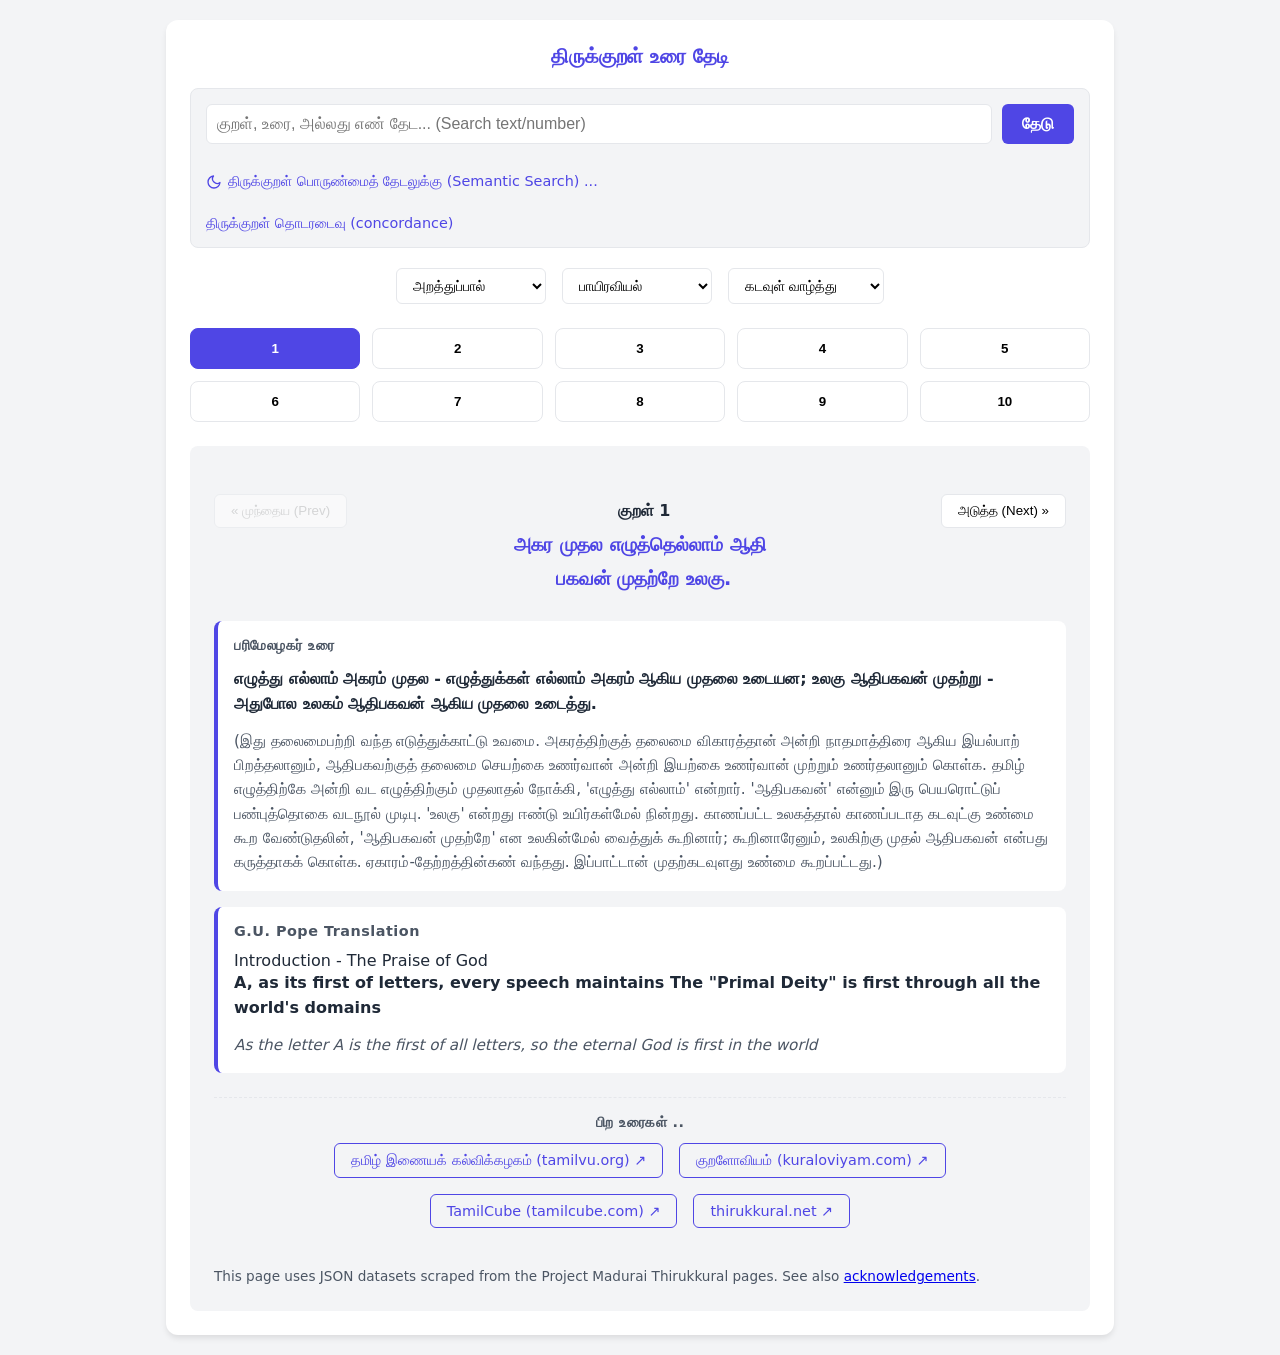
<file: index.html>
<!DOCTYPE html>
<html lang="ta">
<head>
  <meta charset="UTF-8">
  <meta name="viewport" content="width=device-width, initial-scale=1.0">
  <title>திருக்குறள் உரை தேடி</title>
  <link rel="stylesheet" href="common.css">
  <style>
    body {
      flex-direction: column;
      align-items: center;
      padding: 20px;
      display: flex;
    }
    .container {
      max-width: 900px;
      width: 100%;
      background: var(--surface);
      border-radius: 12px;
      box-shadow: 0 4px 6px -1px rgba(0, 0, 0, 0.1);
      padding: 24px;
    }
    .header {
      text-align: center;
      margin-bottom: 20px;
    }

    .semantic-link {
      font-size: 0.9rem;
      color: var(--primary);
      text-decoration: none;
      font-weight: 500;
      display: inline-flex;
      align-items: center;
      gap: 6px;
    }
    .semantic-link:hover {
      text-decoration: underline;
    }

    .concordance-link {
      font-size: 0.9rem;
      color: var(--primary);
      text-decoration: none;
      font-weight: 500;
      display: inline-flex;
      align-items: center;
      gap: 6px;
    }
    .concordance-link:hover {
      text-decoration: underline;
    }

    .concordance-word-link {
      color: var(--primary);
      text-decoration:none;
    }

    .concordance-word-link:hover {
      text-decoration: underline;
    }

    #searchSection {
      margin: 20px 0;
      padding: 15px;
      background: var(--background);
      border-radius: 8px;
      border: 1px solid var(--border);
    }

    #searchButton {
      padding: 10px 20px;
      background: var(--primary);
      color: white; border: none;
      border-radius: 6px;
      cursor: pointer;
      font-size: 1rem;
      font-weight: bold;
    }

    #searchInput {
      flex: 1;
      padding: 10px;
      border: 1px solid var(--border);
      border-radius: 6px;
      font-size: 1rem;
    }

    #search-results-container {
      display: none;
      margin-top: 15px;
      max-height: 400px;
      overflow-y: auto;
      border: 1px solid var(--border);
      border-radius: 6px;
    }

    .nav-controls {
      display: flex;
      gap: 16px;
      margin-bottom: 24px;
      flex-wrap: wrap;
      justify-content: center;
    }
    select {
      padding: 8px 12px;
      border: 1px solid var(--border);
      border-radius: 6px;
      font-size: 14px;
      outline: none;
      background: var(--surface);
      cursor: pointer;
      min-width: 150px;
    }
    .kural-grid {
      display: grid;
      grid-template-columns: repeat(5, 1fr);
      gap: 12px;
      margin-bottom: 24px;
    }
    .kural-btn {
      padding: 12px;
      background: var(--surface);
      border: 1px solid var(--border);
      border-radius: 8px;
      cursor: pointer;
      font-weight: bold;
      transition: all 0.2s;
      position: relative;
    }
    .kural-btn:hover {
      border-color: var(--primary);
      color: var(--primary);
    }
    .kural-btn.active {
      background: var(--primary);
      color: white;
      border-color: var(--primary);
    }
    .kural-btn::after {
      content: attr(data-preview);
      position: absolute;
      bottom: 110%;
      left: 50%;
      transform: translateX(-50%);
      background: #333;
      color: white;
      padding: 8px;
      border-radius: 4px;
      font-size: 12px;
      white-space: pre-line;
      width: max-content;
      max-width: 250px;
      opacity: 0;
      pointer-events: none;
      transition: opacity 0.2s;
      z-index: 10;
      text-align: center;
      line-height: 1.4;
    }
    .kural-btn:hover::after {
      opacity: 1;
    }
    .viewer {
      background: var(--background);
      border-radius: 8px;
      padding: 24px;
      margin-top: 16px;
    }
    .kural-text {
      font-size: 1.2rem;
      font-weight: 600;
      line-height: 1.8;
      text-align: center;
      margin-bottom: 24px;
      color: var(--primary);
      white-space: pre-wrap; /* This makes the \n in JSON render as actual line breaks! */
    }
    .urai-section {
      margin-bottom: 16px;
      padding: 16px;
      background: var(--surface);
      border-radius: 8px;
      border-left: 4px solid var(--primary);
    }
    .urai-title {
      font-size: 0.9rem;
      color: var(--text-muted);
      letter-spacing: 0.5px;
      margin-bottom: 12px;
      font-weight: bold;
    }
    .urai-summary {
      font-weight: 600;
      color: var(--text-main);
      margin-bottom: 12px;
      line-height: 1.6;
    }
    .urai-detail {
      color: var(--text-muted);
      line-height: 1.6;
      font-size: 0.95rem;
    }
    .pagination {
      display: flex;
      justify-content: space-between;
      margin-top: 24px;
    }
    .page-btn {
      padding: 8px 16px;
      background: var(--surface);
      border: 1px solid var(--border);
      border-radius: 6px;
      cursor: pointer;
    }
    .page-btn:hover:not(:disabled) {
      background: var(--primary);
      color: white;
    }
    .page-btn:disabled {
      opacity: 0.5;
      cursor: not-allowed;
    }

    .external-links-section {
      margin-top: 24px;
      padding-top: 16px;
      border-top: 1px dashed var(--border);
      text-align: center;
    }
    .external-links {
      display: flex;
      gap: 16px;
      justify-content: center;
      flex-wrap: wrap;
      margin-top: 12px;
    }
    .external-links a {
      color: var(--primary);
      text-decoration: none;
      font-weight: 500;
      font-size: 0.9rem;
      padding: 8px 16px;
      border: 1px solid var(--primary);
      border-radius: 6px;
      transition: all 0.2s;
    }
    .external-links a:hover {
      background: var(--primary);
      color: white;
    }

    mark {
      background-color: #fef08a; /* Soft yellow */
      color: #1f2937;
      border-radius: 2px;
      padding: 0 2px;
      font-weight: bold;
    }

  </style>
</head>
<body>

<div class="container">
  <div class="header">
    <h1>திருக்குறள் உரை தேடி</h1>
  </div>

  <!-- Search Section -->
  <div id="searchSection">
    <div style="display: flex; gap: 10px;">
        <input type="text" id="searchInput" placeholder="குறள், உரை, அல்லது எண் தேட... (Search text/number)">
        <button onclick="executeSearch()" id="searchButton">தேடு</button>
    </div>

    <div style="margin-top: 10px;">
      <br>
      <a href="search.html" class="semantic-link" target="TirukkuralSemanticSearchPage">
        <svg width="16" height="16" viewBox="0 0 24 24" fill="none"
          stroke="currentColor" stroke-width="2" stroke-linecap="round"
          stroke-linejoin="round"><path d="M21 12.79A9 9 0 1 1 11.21 3 7 7 0 0 0 21 12.79z"></path>
        </svg>
        திருக்குறள் பொருண்மைத் தேடலுக்கு (Semantic Search) ...
      </a>
      <br>
      <br>
      <a href="concordance.html"  class="concordance-link"
          target="TirukkualConcordancePage">திருக்குறள் தொடரடைவு (concordance)</a>
    </div>

    <div id="search-results-container">
        <table style="width: 100%; border-collapse: collapse; background: white;">
            <thead style="position: sticky; top: 0; background: #f1f5f9; box-shadow: 0 1px 2px rgba(0,0,0,0.1); z-index: 1;">
                <tr>
                    <th style="padding: 10px; text-align: left; width: 25%; border-bottom: 2px solid #cbd5e1;">
                      <a
                        href="#" id="close-search-results"
                        onClick = "closeSearchResults(); return false">
                        &times; எண்
                      </a>
                    </th>
                    <th style="padding: 10px; text-align: left; border-bottom: 2px solid #cbd5e1;">குறள் / விளக்கம்</th>
                </tr>
            </thead>
            <tbody id="search-results-body"></tbody>
        </table>
    </div>
  </div>

  <div id="nav-controls-section" class="nav-controls">
    <select id="paalSelect"></select>
    <select id="iyalSelect"></select>
    <select id="adhikaramSelect"></select>
  </div>

  <div class="kural-grid" id="kuralGrid"></div>

  <div class="viewer" id="viewerSection" style="display: none;">
    <div class="pagination">
      <button class="page-btn" id="prevBtn">« முந்தைய (Prev)</button>
      <span id="kuralNumberDisplay" style="font-weight: bold; align-self: center;"></span>
      <button class="page-btn" id="nextBtn">அடுத்த (Next) »</button>
    </div>

    <div class="kural-text" id="kuralText"></div>

    <div class="urai-section">
      <div class="urai-title">பரிமேலழகர் உரை</div>
      <div class="urai-summary" id="parimelazhagarSummary"></div>
      <div class="urai-detail" id="parimelazhagarDetail"></div>
    </div>

    <div class="urai-section">
      <div class="urai-title">G.U. Pope Translation</div>
      <div class="urai-iyal-adikaram-title" id="popeIyalAdikaramTitle"></div>
      <div class="urai-summary" id="popeTranslation"></div>
      <div class="urai-detail" id="popeExplanation" style="font-style: italic;"></div>
    </div>

    <div class="external-links-section">
      <div class="urai-title">பிற உரைகள் ..</div>
      <div class="external-links">
        <a id="linkTamilVu" href="#" target="TamilvuKuralPage" rel="noopener noreferrer">தமிழ் இணையக் கல்விக்கழகம் (tamilvu.org) ↗</a>
        <a id="linkKuraloviyam" href="#" target="KuraloviyamKuralPage" rel="noopener noreferrer">குறளோவியம் (kuraloviyam.com) ↗</a>
        <a id="linkTamilcube" href="#" target="TamilcubeKuralPage" rel="noopener noreferrer">TamilCube (tamilcube.com) ↗</a>
        <a id="linkThirukkuralNet" href="#" target="ThirukkuralNetPage" rel="noopener noreferrer">thirukkural.net ↗</a>
        </div>
    </div>

    <br>
    <br>
    <!-- Semantic paragraph for the attribution -->
    <p style="font-size: 0.85rem; color: var(--text-muted); line-height: 1.5; margin: 0;">
      This page uses JSON datasets scraped from the Project Madurai Thirukkural pages. See
      also <a href="acknowledgements.html">acknowledgements</a>.
    </p>

  </div>
</div>

<script src="mobile_detect.js"></script>
<script src="concordance_utils.js"></script>
<script src="json_load.js"></script>

<script>
  window.name = "TirukkuralMainPage";

  let kuralsData = [];
  let hierarchy = {};
  let currentAdhikaramKurals = [];
  let currentIndex = 0;

  async function loadData() {
    try {
      // Assuming your loadJSON() returns the parsed JSON array or null
      const [kData, pData, uData] = await Promise.all([
        loadJSON('tirukkural.json').catch(() => null),
        loadJSON('tirukkural_pope_translation.json').catch(() => null),
        loadJSON('tirukkural_parmelazhagar_urai.json').catch(() => null)
      ]);

      // Check if the data arrays actually exist
      if (!kData || !pData || !uData) {
        throw new Error("One or more JSONs not found in IndexedDB/Storage");
      }

      kuralsData = kData.map(k => {
        const pope = pData.find(p => p.global_number === k.global_number) || {};
        const urai = uData.find(u => u.global_number === k.global_number) || {};
        return {
          ...k,
          p_summary: urai.summary || "உரை கிடைக்கவில்லை",
          p_detail: urai.explanation || "",
          pope_adhikaram: pope.adhikaram || "",
          pope_iyal: pope.iyal || "",
          pope_trans: pope.translation || "Translation not available",
          pope_exp: pope.explanation || ""
        };
      });
    } catch (e) {
      console.error(e); // Added this so you can see exact errors in the console!
      console.warn("Failed to load JSONs from IndexedDB.");
      return;
    }

    buildHierarchy();
    initDropdowns();
    checkUrlForKural();
  }

  function buildHierarchy() {
    hierarchy = {};
    kuralsData.forEach(k => {
      if (!hierarchy[k.paal]) hierarchy[k.paal] = {};
      if (!hierarchy[k.paal][k.iyal]) hierarchy[k.paal][k.iyal] = new Set();
      hierarchy[k.paal][k.iyal].add(k.adhikaram);
    });
  }

  const pSel = document.getElementById('paalSelect');
  const iSel = document.getElementById('iyalSelect');
  const aSel = document.getElementById('adhikaramSelect');
  const grid = document.getElementById('kuralGrid');
  const viewer = document.getElementById('viewerSection');

  function initDropdowns() {
    populateSelect(pSel, Object.keys(hierarchy));
    pSel.onchange = () => {
      populateSelect(iSel, Object.keys(hierarchy[pSel.value]));
      iSel.onchange();
    };
    iSel.onchange = () => {
      populateSelect(aSel, Array.from(hierarchy[pSel.value][iSel.value]));
      aSel.onchange();
    };
    aSel.onchange = () => loadAdhikaram(true);

    if(pSel.options.length > 0) pSel.onchange();
  }

  function populateSelect(el, items) {
    el.innerHTML = items.map(item => `<option value="${item}">${item}</option>`).join('');
  }

  function loadAdhikaram(autoShowFirst = true) {
    const selectedPaal = pSel.value;
    const selectedIyal = iSel.value;
    const selectedAdhikaram = aSel.value;

    currentAdhikaramKurals = kuralsData.filter(k =>
      k.paal === selectedPaal &&
      k.iyal === selectedIyal &&
      k.adhikaram === selectedAdhikaram
    );

    grid.innerHTML = currentAdhikaramKurals.map((k, i) => `
      <button class="kural-btn" onclick="showKural(${i})" data-preview="${k.text}">
        ${k.global_number}
      </button>
    `).join('');

    if(currentAdhikaramKurals.length > 0 && autoShowFirst !== false) {
      showKural(0);
    }
  }

  function showKural(index) {
    currentIndex = index;
    const kural = currentAdhikaramKurals[index];

    document.querySelectorAll('.kural-btn').forEach((btn, i) => {
      btn.classList.toggle('active', i === index);
    });

    viewer.style.display = 'block';
    document.getElementById('kuralNumberDisplay').textContent = `குறள் ${kural.global_number}`;
    document.getElementById('kuralText').innerHTML = concordanceLinkedNurpa(isMobile, kural.text);

    document.getElementById('parimelazhagarSummary').textContent = kural.p_summary;
    document.getElementById('parimelazhagarDetail').textContent = kural.p_detail;

    document.getElementById('popeIyalAdikaramTitle').textContent = `${kural.pope_iyal} - ${kural.pope_adhikaram}`;
    document.getElementById('popeTranslation').textContent = kural.pope_trans;
    document.getElementById('popeExplanation').textContent = kural.pope_exp;

    document.getElementById('prevBtn').disabled = kural.global_number === 1;
    document.getElementById('nextBtn').disabled = kural.global_number === 1330;

    // Update external links dynamically
    document.getElementById('linkTamilVu').href = `https://www.tamilvu.org/slet/l2100/l2100uri.jsp?song_no=${kural.global_number}&book_id=31&head_id=26`;
    document.getElementById('linkKuraloviyam').href = `https://kuraloviyam.com/kural/${kural.global_number}/`;
    document.getElementById('linkTamilcube').href = `https://tamilcube.com/thirukkural-online/kural/${kural.global_number}/`;
    document.getElementById('linkThirukkuralNet').href = `https://www.thirukkural.net/ta/kural/kural-${kural.global_number.toString().padStart(4, '0')}.html`;
  }

  // --- Core Navigation ---
  document.getElementById('prevBtn').onclick = () => navigateGlobal(-1);
  document.getElementById('nextBtn').onclick = () => navigateGlobal(1);

  function navigateGlobal(step) {
    if(!currentAdhikaramKurals.length) return;
    const currentGlobalNum = currentAdhikaramKurals[currentIndex].global_number;
    jumpToKuralGlobal(currentGlobalNum + step);
  }

  function jumpToKuralGlobal(targetGlobalNum) {
    const targetKural = kuralsData.find(k => k.global_number === targetGlobalNum);
    if (!targetKural) return;

    let adhikaramChanged = false;

    if (pSel.value !== targetKural.paal) {
      pSel.value = targetKural.paal;
      populateSelect(iSel, Object.keys(hierarchy[pSel.value]));
      adhikaramChanged = true;
    }

    if (iSel.value !== targetKural.iyal || adhikaramChanged) {
      iSel.value = targetKural.iyal;
      populateSelect(aSel, Array.from(hierarchy[pSel.value][iSel.value]));
      adhikaramChanged = true;
    }

    if (aSel.value !== targetKural.adhikaram) {
      aSel.value = targetKural.adhikaram;
      adhikaramChanged = true;
    }

    if (adhikaramChanged) {
      loadAdhikaram(false);
    }

    const localIndex = currentAdhikaramKurals.findIndex(k => k.global_number === targetGlobalNum);
    if (localIndex !== -1) {
      showKural(localIndex);
    }
  }

  function checkUrlForKural() {
    const urlParams = new URLSearchParams(window.location.search);
    const kuralNo = parseInt(urlParams.get('kural_no'));
    if (kuralNo && kuralNo >= 1 && kuralNo <= 1330) {
      jumpToKuralGlobal(kuralNo);
    }
  }

  // --- Search Logic ---
  const searchInput = document.getElementById('searchInput');

  function escapeRegExp(string) {
    return string.replace(/[.*+?^${}()|[\]\\]/g, '\\$&');
  }

  function getMatchSnippet(text, query) {
    if (!text) return null;
    const lowerText = text.toLowerCase();
    const index = lowerText.indexOf(query);
    if (index === -1) return null;

    // Calculate raw indices
    let start = Math.max(0, index - 30);
    let end = Math.min(text.length, index + query.length + 50);

    // Snap 'start' to the next space to avoid cutting mid-word
    if (start > 0) {
      const nextSpace = text.indexOf(' ', start);
      if (nextSpace !== -1 && nextSpace < index) {
        start = nextSpace + 1;
      } else {
        const lastSpaceBeforeMatch = text.lastIndexOf(' ', index);
        start = lastSpaceBeforeMatch !== -1 ? lastSpaceBeforeMatch + 1 : 0;
      }
    }

    // Snap 'end' backward to the nearest space
    if (end < text.length) {
      const prevSpace = text.lastIndexOf(' ', end);
      if (prevSpace > index + query.length) {
        end = prevSpace;
      } else {
        const firstSpaceAfterMatch = text.indexOf(' ', index + query.length);
        end = firstSpaceAfterMatch !== -1 ? firstSpaceAfterMatch : text.length;
      }
    }

    let snippet = text.substring(start, end);

    if (start > 0) snippet = '...' + snippet;
    if (end < text.length) snippet = snippet + '...';

    // Apply the yellow <mark> tag to the match AND any trailing Tamil combining marks
    // [\u0BBE-\u0BCD\u0BD7] captures ா, ி, ீ, ு, ூ, ெ, ே, ை, ொ, ோ, ௌ, and ் (pulli)
    const regex = new RegExp(`(${escapeRegExp(query)}[\\u0BBE-\\u0BCD\\u0BD7]*)`, 'gi');
    return snippet.replace(regex, '<mark>$1</mark>');
  }

  // Simple Enter-key support for desktop (optional, since the button handles mobile perfectly)
  document.getElementById('searchInput').addEventListener('keypress', function(e) {
    if (e.key === 'Enter') executeSearch();
  });

  function executeSearch() {
    const searchInput = document.getElementById('searchInput');
    const resultsContainer = document.getElementById('search-results-container');
    const tbody = document.getElementById('search-results-body');
    const query = searchInput.value.trim().toLowerCase();

    if (!query) {
      resultsContainer.style.display = 'none';
      return;
    }

    // Exact Kural number check
    if (/^\d+$/.test(query)) {
      const kuralNum = parseInt(query, 10);
      if (kuralNum >= 1 && kuralNum <= 1330) {
        const m = kuralsData[kuralNum - 1];

        tbody.innerHTML = `
          <tr style="cursor: pointer; background: #f0fdf4; border-bottom: 1px solid #e2e8f0;" onclick="selectSearchResult(${m.global_number})">
            <td style="padding: 12px; font-weight: bold; color: var(--primary); vertical-align: top;">🎯 ${m.global_number}</td>
            <td style="padding: 12px; vertical-align: top;">
              <div style="font-size: 0.85rem; color: #64748b; margin-bottom: 4px;">${m.paal} . ${m.adhikaram}</div>
              <div style="color: var(--text-main); font-weight: 500;">${m.text.replace(/\n/g, '<br>')}</div>
            </td>
          </tr>
        `;
        resultsContainer.style.display = 'block';

        // Hide keyboard on mobile after successful search
        searchInput.blur();
        return;
      }
    }

    // Standard text search
    const matches = kuralsData.filter(k =>
      (k.text && k.text.toLowerCase().includes(query)) ||
      (k.p_summary && k.p_summary.toLowerCase().includes(query)) ||
      (k.p_detail && k.p_detail.toLowerCase().includes(query)) ||
      (k.pope_trans && k.pope_trans.toLowerCase().includes(query)) ||
      (k.pope_exp && k.pope_exp.toLowerCase().includes(query))
    );

    if (matches.length === 0) {
      tbody.innerHTML = `<tr><td colspan="2" style="padding: 16px; text-align: center; color: var(--text-muted);">No matches found.</td></tr>`;
    } else {
      // You can show more results in a scrollable table! (e.g., 50 instead of 5)
      tbody.innerHTML = matches.slice(0, 50).map(m => {
        let snippet = getMatchSnippet(m.text.replace(/\n/g, ' - '), query);
        let context = "";

        if (!snippet) { snippet = getMatchSnippet(m.p_summary, query); if (snippet) context = "உரையில்"; }
        if (!snippet) { snippet = getMatchSnippet(m.pope_trans, query); if (snippet) context = "in translation"; }
        if (!snippet) { snippet = getMatchSnippet(m.p_detail, query); if (snippet) context = "விளக்கத்தில்"; }
        if (!snippet) { snippet = getMatchSnippet(m.pope_exp, query); if (snippet) context = "in explanation"; }

        const contextLabel = context ? `<div style="color: var(--text-muted); font-size: 0.8rem; margin-bottom: 4px;">[${context}]</div>` : '';

        return `
          <tr style="cursor: pointer; border-bottom: 1px solid #e2e8f0;"
            onclick="selectSearchResult(${m.global_number})"
            onmouseover="this.style.backgroundColor='#f8fafc'"
            onmouseout="this.style.backgroundColor='transparent'">
            <td style="padding: 12px; font-weight: bold; color: var(--primary); vertical-align: top;">${m.global_number}</td>
            <td style="padding: 12px; vertical-align: top;">
              <div style="font-size: 0.85rem; color: #64748b; margin-bottom: 4px;">${m.paal} . ${m.adhikaram}</div>
              ${contextLabel}
              <div style="color: var(--text-main);">${snippet}</div>
            </td>
          </tr>
        `;
      }).join('');
    }

    resultsContainer.style.display = 'block';
    searchInput.blur(); // Hide mobile keyboard
  }

  function selectSearchResult(kuralNumber) {
    jumpToKuralGlobal(kuralNumber);
    history.pushState(null, '', `?kural_no=${kuralNumber}`);
    const element = document.getElementById("nav-controls-section");
    element.scrollIntoView({
      block: "start",
      behavior: "smooth"
    });
  }

  function closeSearchResults() {
      const resultsContainer = document.getElementById('search-results-container');
      resultsContainer.style.display = 'none';
  }

  // Allow pressing Enter to search
  searchInput.addEventListener('keydown', function(e) {
    if (e.key === 'Enter') {
      executeSearch();
    }
  });

  // Boot
  loadData();
</script>
</body>
</html>
</file>
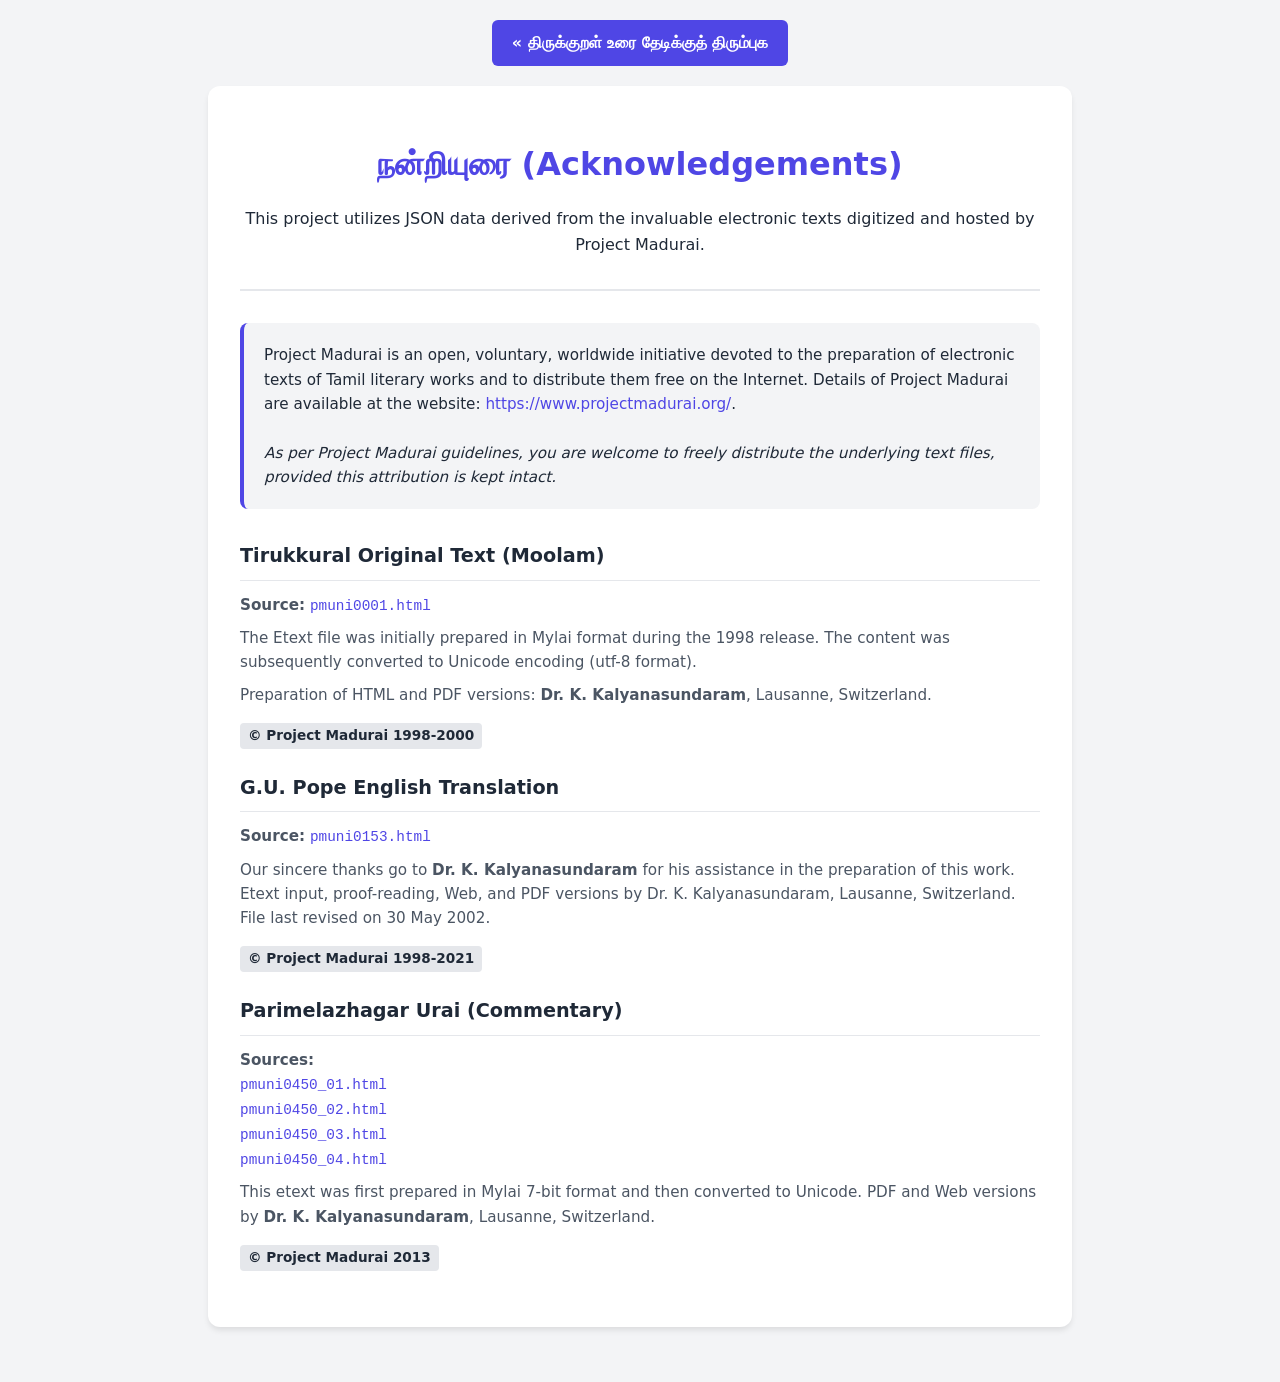
<file: acknowledgements.html>
<!DOCTYPE html>
<html lang="ta">
<head>
  <meta charset="UTF-8">
  <meta name="viewport" content="width=device-width, initial-scale=1.0">
  <title>Acknowledgements</title>
  <style>
    :root {
      --primary: #4f46e5;
      --primary-hover: #4338ca;
      --surface: #ffffff;
      --background: #f3f4f6;
      --text-main: #1f2937;
      --text-muted: #4b5563;
      --border: #e5e7eb;
    }
    body {
      font-family: 'Segoe UI', system-ui, sans-serif;
      background-color: var(--background);
      color: var(--text-main);
      margin: 0;
      padding: 20px;
      display: flex;
      flex-direction: column;
      align-items: center;
      line-height: 1.6;
    }
    .container {
      max-width: 800px;
      width: 100%;
      background: var(--surface);
      border-radius: 12px;
      box-shadow: 0 4px 6px -1px rgba(0, 0, 0, 0.1);
      padding: 32px;
      margin-bottom: 40px;
    }
    .header {
      text-align: center;
      margin-bottom: 32px;
      border-bottom: 2px solid var(--border);
      padding-bottom: 16px;
    }
    h1 {
      color: var(--primary);
      margin-bottom: 8px;
    }
    h2 {
      font-size: 1.2rem;
      color: var(--text-main);
      margin-top: 24px;
      margin-bottom: 12px;
      padding-bottom: 8px;
      border-bottom: 1px solid var(--border);
    }
    .boilerplate {
      background: var(--background);
      padding: 20px;
      border-radius: 8px;
      border-left: 4px solid var(--primary);
      margin-bottom: 32px;
      font-size: 0.95rem;
    }
    .source-block {
      margin-bottom: 24px;
    }
    .source-block p {
      margin: 8px 0;
      color: var(--text-muted);
      font-size: 0.95rem;
    }
    .source-link {
      font-family: monospace;
      font-size: 0.9rem;
      color: var(--primary);
      word-break: break-all;
    }
    a {
      color: var(--primary);
      text-decoration: none;
    }
    a:hover {
      text-decoration: underline;
    }
    .copyright-tag {
      display: inline-block;
      background: var(--border);
      padding: 2px 8px;
      border-radius: 4px;
      font-size: 0.85rem;
      font-weight: 600;
      color: var(--text-main);
      margin-top: 8px;
    }
    .back-btn {
      display: inline-flex;
      align-items: center;
      gap: 8px;
      padding: 10px 20px;
      background: var(--primary);
      color: white;
      border: none;
      border-radius: 6px;
      cursor: pointer;
      font-weight: bold;
      text-decoration: none;
      transition: background 0.2s;
      margin-bottom: 20px;
    }
    .back-btn:hover {
      background: var(--primary-hover);
      text-decoration: none;
      color: white;
    }
  </style>
</head>
<body>

<a href="index.html" class="back-btn">
  &laquo; திருக்குறள் உரை தேடிக்குத் திரும்புக
</a>

<div class="container">
  <div class="header">
    <h1>நன்றியுரை (Acknowledgements)</h1>
    <p>This project utilizes JSON data derived from the invaluable electronic texts digitized and hosted by Project Madurai.</p>
  </div>

  <div class="boilerplate">
    Project Madurai is an open, voluntary, worldwide initiative devoted to the preparation of electronic texts of Tamil literary works and to distribute them free on the Internet. Details of Project Madurai are available at the website: <a href="https://www.projectmadurai.org/" target="_blank">https://www.projectmadurai.org/</a>.<br><br>
    <em>As per Project Madurai guidelines, you are welcome to freely distribute the underlying text files, provided this attribution is kept intact.</em>
  </div>

  <h2>Tirukkural Original Text (Moolam)</h2>
  <div class="source-block">
    <p><strong>Source:</strong> <a href="https://www.projectmadurai.org/pm_etexts/utf8/pmuni0001.html" class="source-link" target="_blank">pmuni0001.html</a></p>
    <p>The Etext file was initially prepared in Mylai format during the 1998 release. The content was subsequently converted to Unicode encoding (utf-8 format).</p>
    <p>Preparation of HTML and PDF versions: <strong>Dr. K. Kalyanasundaram</strong>, Lausanne, Switzerland.</p>
    <div class="copyright-tag">© Project Madurai 1998-2000</div>
  </div>

  <h2>G.U. Pope English Translation</h2>
  <div class="source-block">
    <p><strong>Source:</strong> <a href="https://www.projectmadurai.org/pm_etexts/utf8/pmuni0153.html" class="source-link" target="_blank">pmuni0153.html</a></p>
    <p>Our sincere thanks go to <strong>Dr. K. Kalyanasundaram</strong> for his assistance in the preparation of this work. Etext input, proof-reading, Web, and PDF versions by Dr. K. Kalyanasundaram, Lausanne, Switzerland. File last revised on 30 May 2002.</p>
    <div class="copyright-tag">© Project Madurai 1998-2021</div>
  </div>

  <h2>Parimelazhagar Urai (Commentary)</h2>
  <div class="source-block">
    <p><strong>Sources:</strong> 
      <br><a href="https://www.projectmadurai.org/pm_etexts/utf8/pmuni0450_01.html" class="source-link" target="_blank">pmuni0450_01.html</a>
      <br><a href="https://www.projectmadurai.org/pm_etexts/utf8/pmuni0450_02.html" class="source-link" target="_blank">pmuni0450_02.html</a>
      <br><a href="https://www.projectmadurai.org/pm_etexts/utf8/pmuni0450_03.html" class="source-link" target="_blank">pmuni0450_03.html</a>
      <br><a href="https://www.projectmadurai.org/pm_etexts/utf8/pmuni0450_04.html" class="source-link" target="_blank">pmuni0450_04.html</a>
    </p>
    <p>This etext was first prepared in Mylai 7-bit format and then converted to Unicode. PDF and Web versions by <strong>Dr. K. Kalyanasundaram</strong>, Lausanne, Switzerland.</p>
    <div class="copyright-tag">© Project Madurai 2013</div>
  </div>

</div>

</body>
</html>
</file>
<file: common.css>
:root {
  --primary: #4f46e5;
  --primary-hover: #4338ca;
  --surface: #ffffff;
  --background: #f3f4f6;
  --text-main: #1f2937;
  --text-muted: #4b5563;
  --border: #e5e7eb;
}
  

body,
html {
  font-family:
    system-ui,
    -apple-system,
    BlinkMacSystemFont,
    "Segoe UI",
    "Noto Sans Tamil",
    sans-serif;
    background-color: var(--background);
    color: var(--text-main);
    margin: 0;
  }

h1 {
  font-size: 1.25rem;
  margin: 0;
  color: var(--primary);
  white-space: nowrap;
  margin-bottom: 0.5rem;
}

.search-button {
  padding: 10px 20px;
  background-color: var(--primary);
  color: white;
  border: none;
  border-radius: 6px;
  cursor: pointer;
  font-weight: bold;
}

.external-link {
  color: var(--primary);
  text-decoration: none;
  font-weight: 500;
}
</file>
